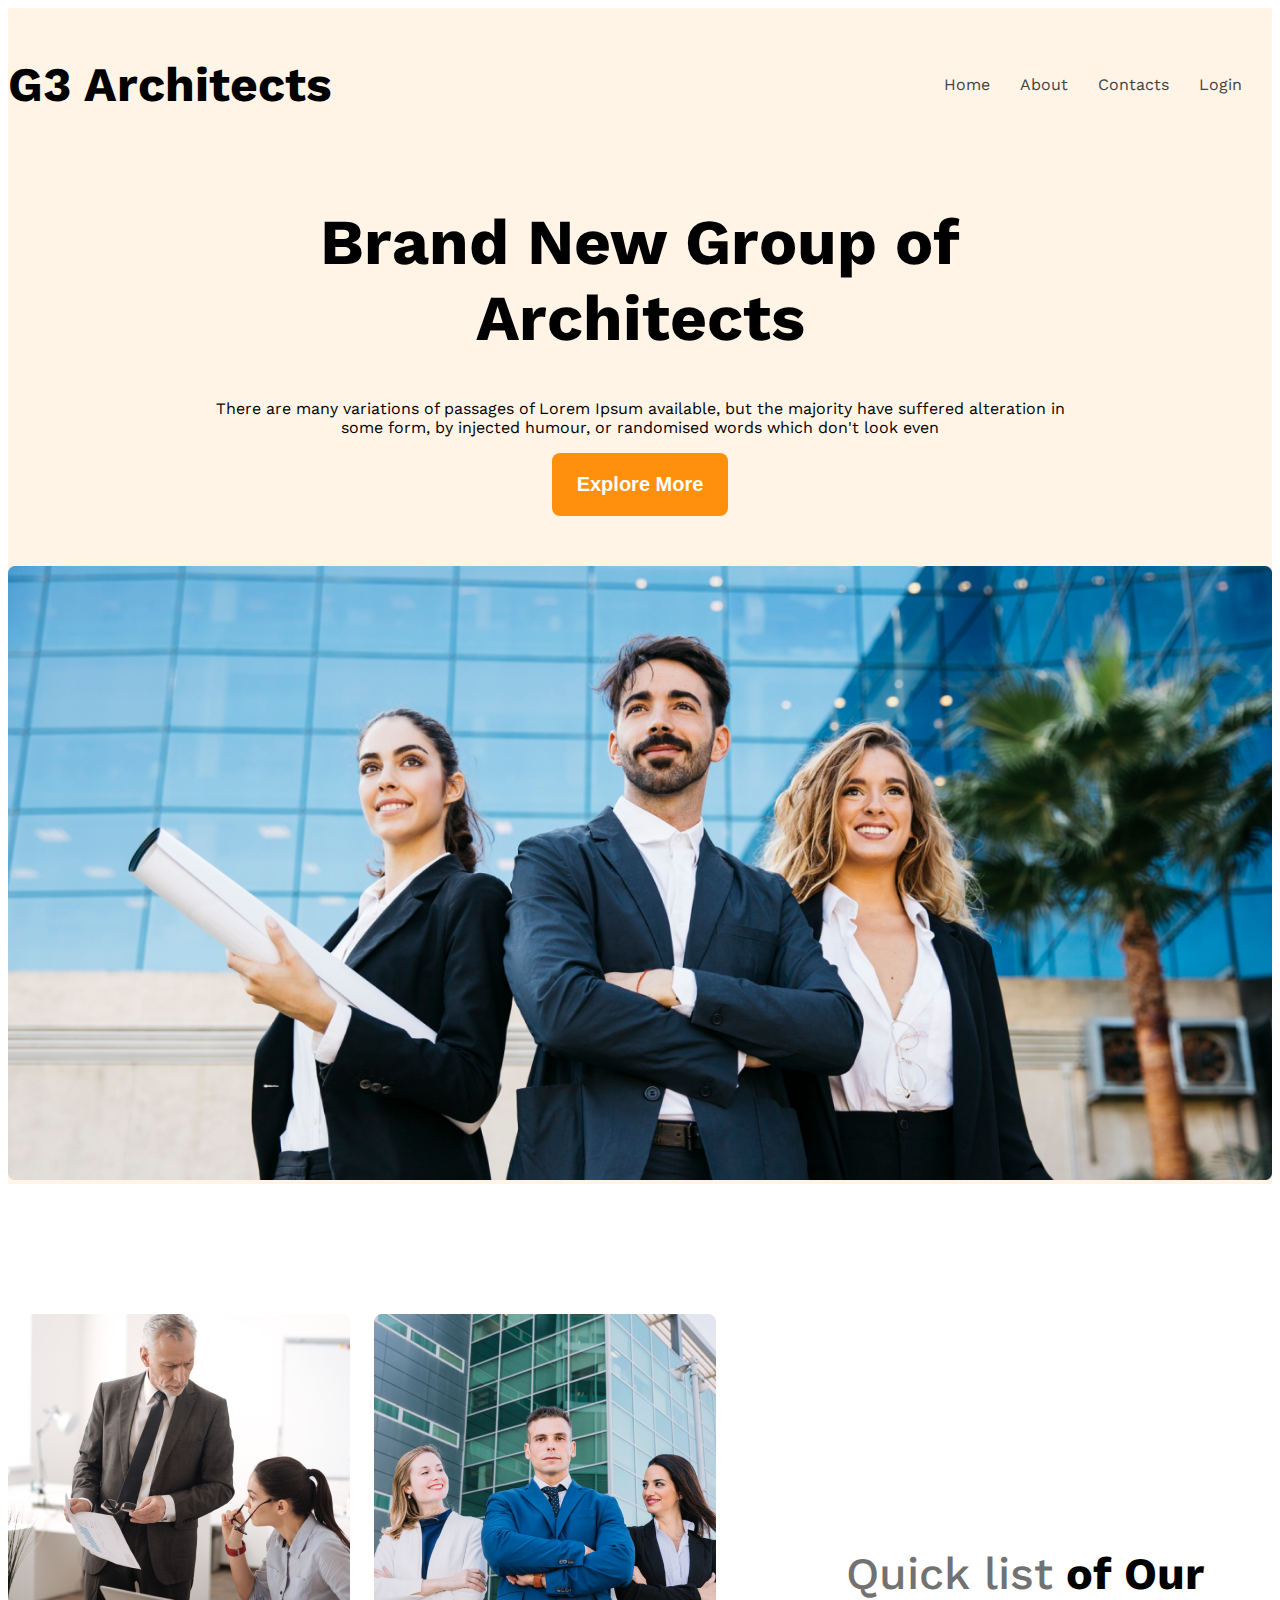
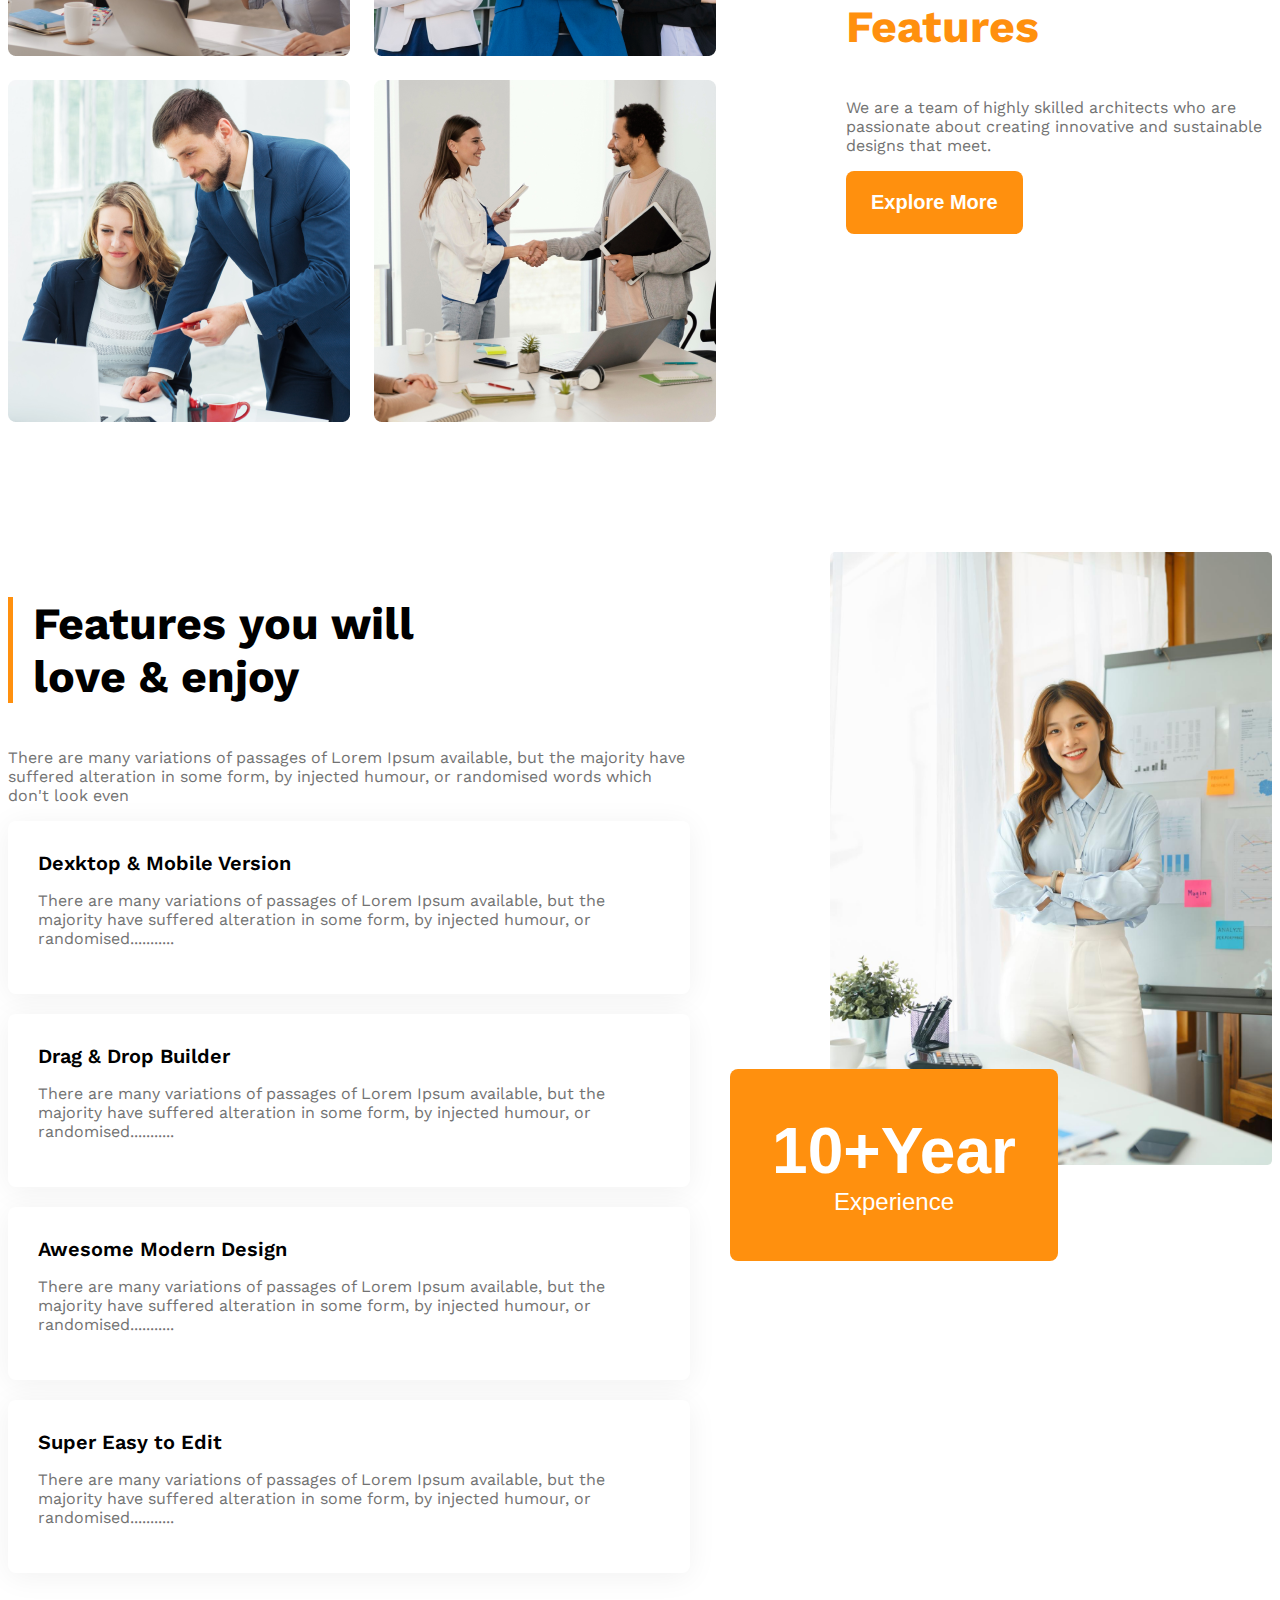
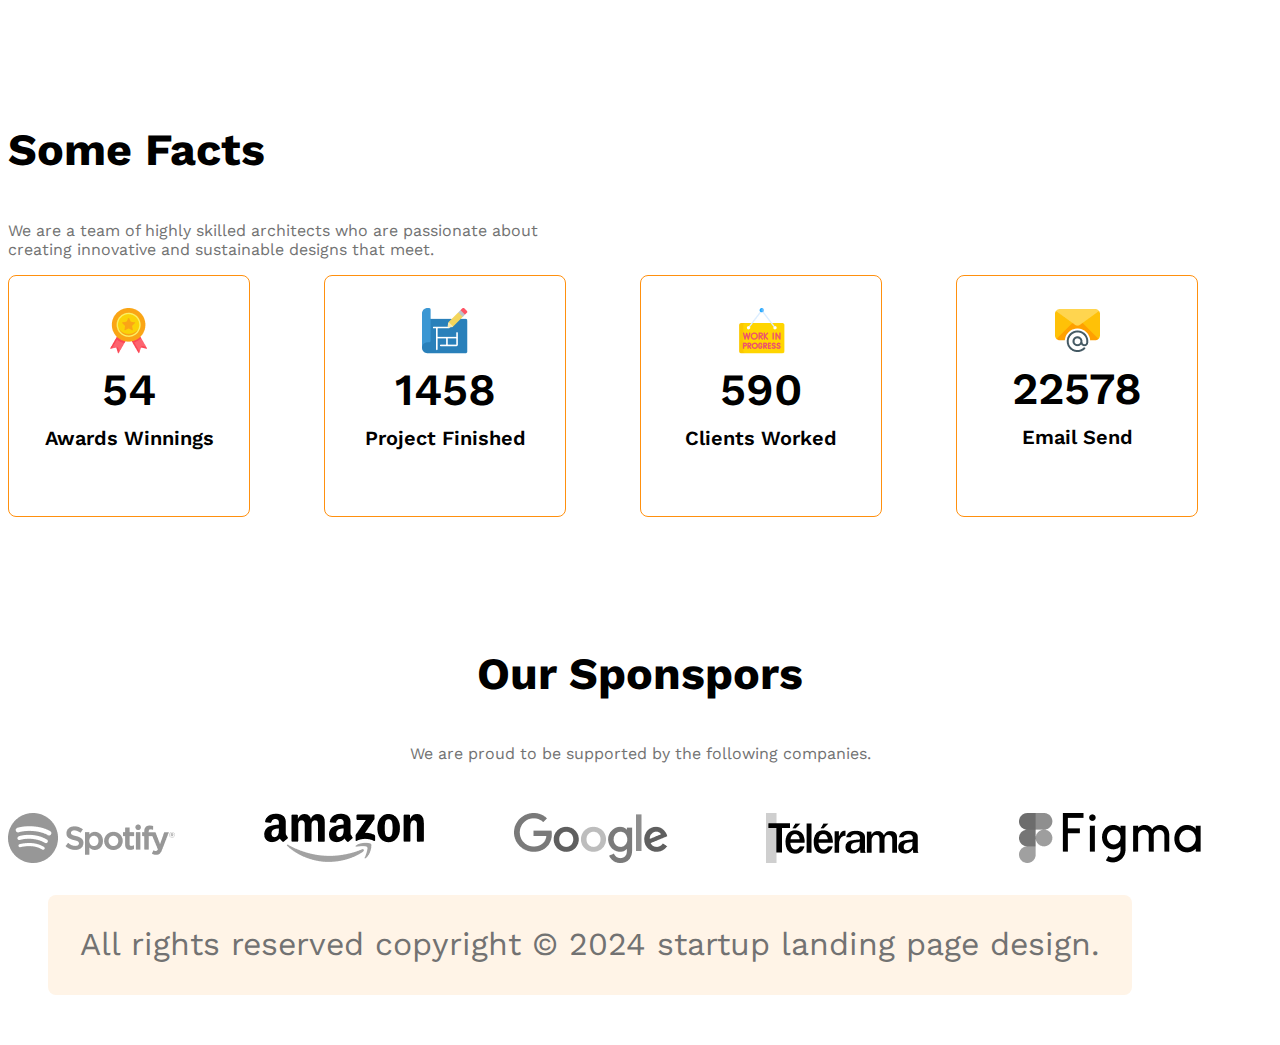
<file: index.html>
<!DOCTYPE html>
<html lang="en">
  <head>
    <meta charset="UTF-8" />
    <meta name="viewport" content="width=device-width, initial-scale=1.0" />
    <title>G3 Architects</title>
    <link rel="stylesheet" href="style.css" />
  </head>
  <body class="work-sans-font" id="home">
    <header class="bg-light">
      <nav class="navbar display-flex">
        <h3 class="brand">G3 Architects</h3>
        <ul class="nav-links display-flex">
          <!-- li.nav-item*4>a.nav-link -->
          <li class="nav-item">
            <a href="index.html" class="nav-link text-gray">Home</a>
          </li>
          <li class="nav-item">
            <a href="#about" class="nav-link text-gray">About</a>
          </li>
          <li class="nav-item">
            <a href="contact.html" class="nav-link text-gray">Contacts</a>
          </li>
          <li class="nav-item">
            <a href="login.html" class="nav-link text-gray">Login</a>
          </li>
        </ul>
      </nav>
      <div class="banner">
        <div class="banner-content">
            <h1 class="banner-title">Brand New Group of Architects</h1>
            <p class="banner-description">
              There are many variations of passages of Lorem Ipsum available, but
              the majority have suffered alteration in some form, by injected
              humour, or randomised words which don't look even
            </p>
            <button class="btn-primary">Explore More</button>
        </div>
        <img class="banner-img" src="images/banner.png" alt="">
      </div>
    </header>
<!-- Main part started here... -->
    <main>
        <!-- Teams Section Started here.... -->
        <section class="teams display-flex">
            <div class="team-img-container">
                <img src="images/team1.png" alt="Two architects discussing about designs">
                <img src="images/team2.png" alt="">
                <img src="images/team3.png" alt="">
                <img src="images/team4.png" alt="">

            </div>
            <div class="our-features">
                <h3 class="section-title">
                    <span id="Quick-list" class="text-light-gray">Quick list</span> <span>of Our</span> <span class="text-primary">Features</span>
                </h3>
                <p class="feature-description text-light-gray">
                    We are a team of highly skilled architects who are passionate about creating innovative and sustainable designs that meet.
                </p>
                <button class="btn-primary">Explore More</button>
            </div>

        </section>


        <!-- Feature will enjoy section Started here!!! -->
        <section class="Features display-flex" >
            <div>
                <h3 id="feature-section-title" class="section-title">
                    Features you will <br> love & enjoy
                </h3>
                <p class="text-light-gray">
                    There are many variations of passages of Lorem Ipsum available, but the majority have suffered alteration in some form, by injected humour, or randomised words which don't look even
                </p>

                <!-- Feature card containers -->
                 <div class="feature-card">
                    <h4 class="feature-title">Dexktop & Mobile Version</h4>
                    <p class="feature-description text-light-gray">
                        There are many variations of passages of Lorem Ipsum available, but the majority have suffered alteration in some form, by injected humour, or randomised...........
                    </p>
                 </div>
                 <div class="feature-card">
                    <h4 class="feature-title">Drag & Drop Builder</h4>
                    <p class="feature-description text-light-gray">
                        There are many variations of passages of Lorem Ipsum available, but the majority have suffered alteration in some form, by injected humour, or randomised...........
                    </p>
                 </div>
                 <div class="feature-card">
                    <h4 class="feature-title">Awesome Modern Design</h4>
                    <p class="feature-description text-light-gray">
                        There are many variations of passages of Lorem Ipsum available, but the majority have suffered alteration in some form, by injected humour, or randomised...........
                    </p>
                 </div>
                 <div class="feature-card">
                    <h4 class="feature-title">Super Easy to Edit</h4>
                    <p class="feature-description text-light-gray">
                        There are many variations of passages of Lorem Ipsum available, but the majority have suffered alteration in some form, by injected humour, or randomised...........
                    </p>
                 </div>
            </div>
            <div class="feature-architect">
                <img src="images/architect.png" alt="">
                <button id="experience-badge" class="btn-primary">
                    <span id="experience-year">
                        10+Year
                    </span>
                    <br> 
                    <span>Experience</span>
                </button>
            </div>
            

        </section>

        <!-- Some Facts!! -->
         <section class="some-facts" id="about">
            <h3 class="section-title">
                Some Facts
            </h3>
            <p class="text-light-gray fact-description">
                We are a team of highly skilled architects who are passionate about creating innovative and sustainable designs that meet.
            </p>
            <div class="facts-container">
                <!-- .fact*4>img.fact-icon+h4.fact-number+h5.fact-name -->
                <div class="fact-card display-flex">

                    <div>
                        <img src="images/icons/ribon.png" alt="" class="fact-icon">
                        <h4 class="fact-number">54</h4>
                        <h5 class="fact-name">Awards Winnings</h5>
                    </div>
                   
                </div>
                <div class="fact-card display-flex">
                    <div>
                        <img src="images/icons/projects.png" alt="" class="fact-icon">
                        <h4 class="fact-number">1458</h4>
                        <h5 class="fact-name">Project Finished</h5>
                    </div>
                   
                </div>
                <div class="fact-card display-flex">
                    <div>
                        <img src="images/icons/customers.png" alt="" class="fact-icon">
                        <h4 class="fact-number">590</h4>
                        <h5 class="fact-name">Clients Worked</h5>
                    </div>
                   
                </div>
                <div class="fact-card display-flex">
                    <div>
                        <img src="images/icons/email.png" alt="" class="fact-icon">
                        <h4 class="fact-number">22578</h4>
                        <h5 class="fact-name">Email Send</h5>
                    </div>
                    
                </div>
            </div>

         </section>

         <!-- Our Sponsors -->
          <section class="our-sponsors">
            <div class="sponsor-info">
                <h3 class="section-title">Our Sponspors</h3>
                <p class="text-light-gray">
                    We are proud to be supported by the following companies.
                </p>
            </div>
           
            <div class="sponsor-companies">
                <img src="images/sponsors/spotify.png" alt="">
                <img src="images/sponsors/amazon.png" alt="">
                <img src="images/sponsors/google.png" alt="">
                <img src="images/sponsors/telerama.png" alt="">
                <img src="images/sponsors/figma.png" alt="">
            </div>

          </section>
    </main>
    <footer>
        <div class="footer-content">
            <p class="footer-text text-light-gray">
                All rights reserved copyright &COPY; 2024 startup landing page design.
            </p>
        </div>
      
    </footer>
  </body>
</html>
</file>
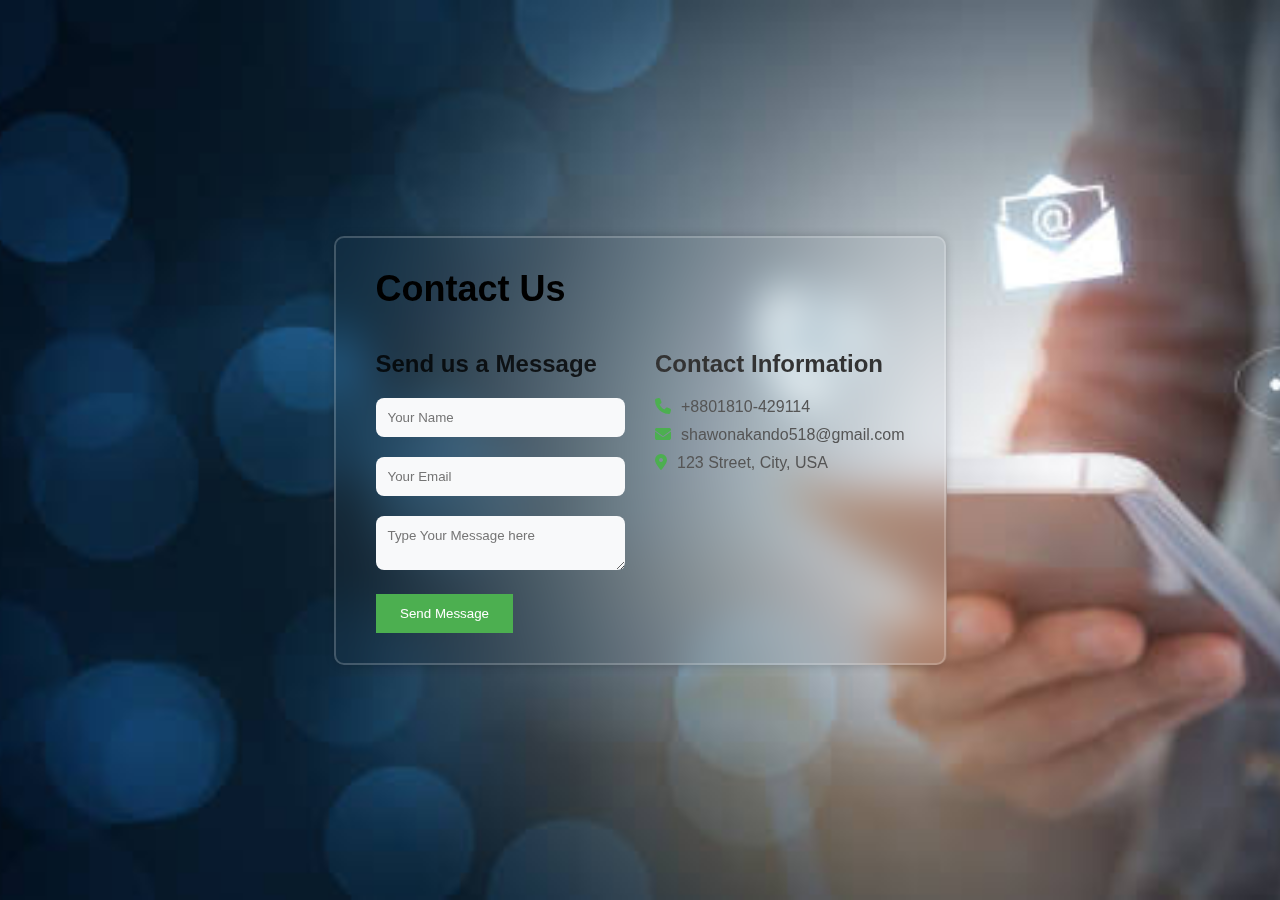
<file: contact.html>
<!DOCTYPE html>
<html lang="en">
<head>
    <meta charset="UTF-8">
    <meta name="viewport" content="width=device-width, initial-scale=1.0">
    <title>Contacts Page</title>
    <link rel="stylesheet" href="https://cdnjs.cloudflare.com/ajax/libs/font-awesome/6.6.0/css/all.min.css">
    <link rel="stylesheet" href="contact.css">
</head>
<body>
    <section class="contact">
        <div class="container">
            <h2>Contact Us</h2>
            <div class="contact-wrapper">
                <div class="contact-form">
                    <h3>Send us a Message</h3>
                    <form>
                        <div class="form-group">
                            <input type="text" name="name" placeholder="Your Name" required>
                        </div>
                        <div class="form-group">
                            <input type="email" name="email" placeholder="Your Email" required>
                        </div>
                        <div class="form-group">
                             <textarea name="message" id="" placeholder="Type Your Message here" ></textarea>
                        </div>
                        <button type="submit">
                            Send Message
                        </button>
                    </div>
                    <div class="contact-info">
                    <h3>Contact Information</h3>
                    <p><i class="fas fa-phone"></i>+8801810-429114</p>
                    <p><i class="fas fa-envelope"></i>shawonakando518@gmail.com</p>
                    <p><i class="fas fa-map-marker-alt"></i>123 Street, City, USA</p>
                    </div>


                </div>
            </div>
    </section>
</body>
</html>
</file>
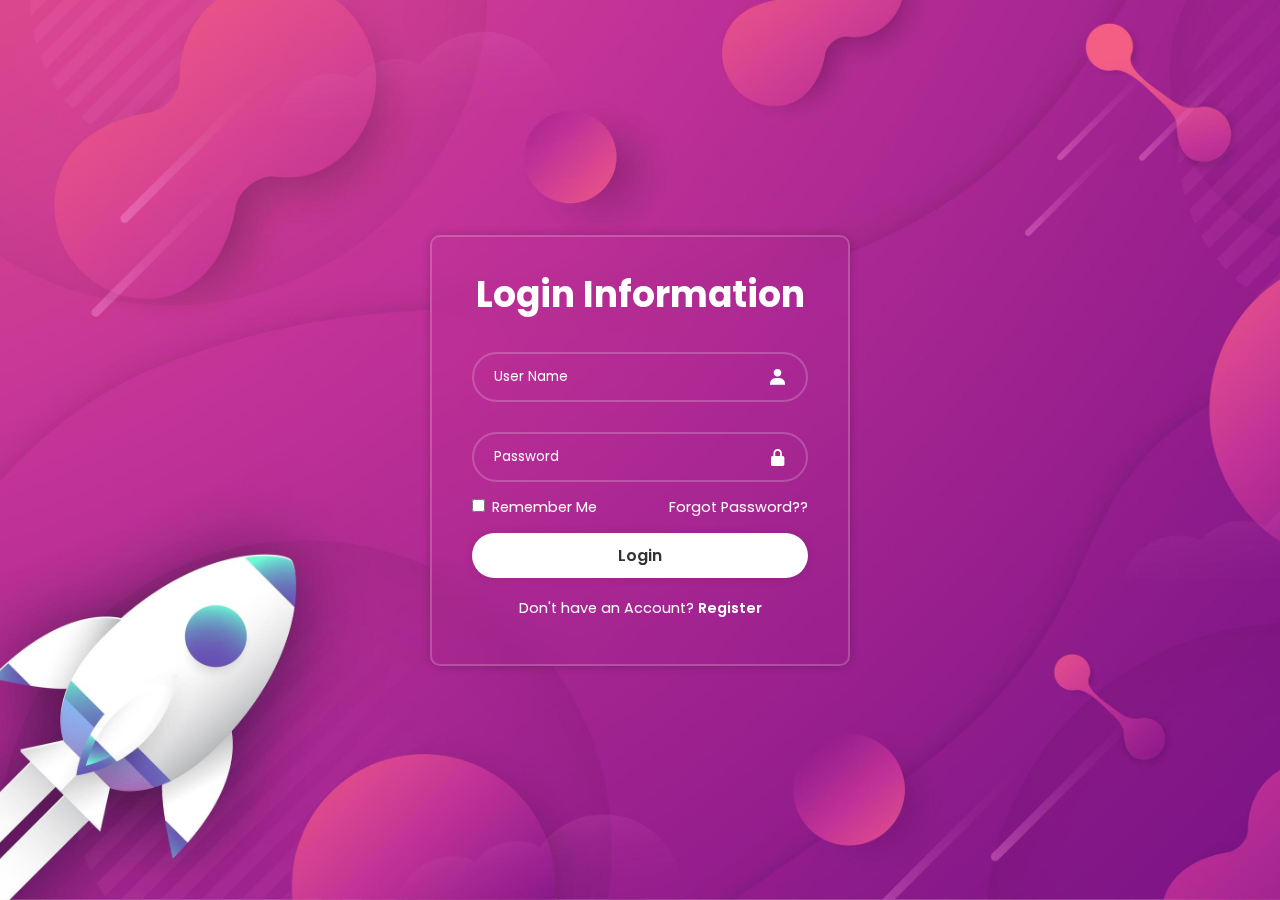
<file: login.html>
<!DOCTYPE html>
<html lang="en">
<head>
    <meta charset="UTF-8">
    <meta name="viewport" content="width=device-width, initial-scale=1.0">
    <title>Login Page</title>
    <link rel="stylesheet" href="login.css">
    <link href='https://unpkg.com/boxicons@2.1.4/css/boxicons.min.css' rel='stylesheet'>
</head>
<body>




<header class="login-header ">
        <h3 class="login-form">
            Login Information
        </h3>
        <form class="login-text">
            <div class="input-log">
                <div class="input-login">
                    <input  type="text" placeholder="User Name" required>
                    <i class='bx bxs-user'></i>
                </div>
                
                <div class="input-login">
                    <input  type="password" placeholder="Password">
                    <i class='bx bxs-lock-alt' ></i>
                </div>
                
                <div class="remeber-forgot">
                    <label for="">
                        <input type="checkbox"> Remember Me
                    </label>
                    <a href="#">Forgot Password??</a>
                </div>
                <button type="submit" class="btn">Login</button>
                <div class="register-link">
                    <p>Don't have an Account? <a href="#">Register</a></p>

                </div>
                <!-- <button class="btn-primary">LogIn</button>
                <br>
                <button class="forget">Forgot Password??</button> -->
            </div>
            
        </form>
    </header>
    
</body>
</html>
</file>
<file: style.css>
@import url('https://fonts.googleapis.com/css2?family=Azeret+Mono:ital,wght@0,100..900;1,100..900&family=Work+Sans:ital,wght@0,100..900;1,100..900&display=swap');


.work-sans-font{
    font-family: 'Work Sans', sans-serif;
    font-optical-sizing: auto;
    font-weight: 400;
    font-style: normal;
}

/* Shared styles */
.display-flex{
    display: flex;
}

.text-primary{
    color: rgb(255, 144, 14);
}
/* Dark 02 */
.text-gray{
    color: rgb(66, 66, 66);
}
/* Dark 03 */
.text-light-gray{
    color: rgb(114, 114, 114);

}
.bg-light{
   background-color: rgba(255, 144, 14, 0.1);
}

.btn-primary{

    border-radius: 8px;
    background-color: rgb(255, 144, 14);
    color: rgb(255, 255, 255);
    padding: 20px 25px;
    font-size: 1.25rem;
    font-weight: 600;
    border: none;
}
main{
    max-width: 1440px;
    margin: 0 auto;
}
main>section{
    margin-top: 130px;
}

.section-title{
    font-size: 2.8rem;
    font-weight: 700;
}



/* Navbar related styles */
.navbar{
    justify-content: space-between;
    align-items: center;
   
}
.brand{
    font-weight: 700;
    font-size: 3rem;

}
.nav-item{
    list-style: none;
    margin-right: 30px;
}
.nav-link{
    text-decoration: none;
    font-weight: 500px;
}
.navbar, .banner{

    max-width: 1440px;
    margin: 0 auto;
}

/* banner related contain */
.banner-content{
    max-width: 850px;
    margin: 0 auto;
    text-align: center;

    margin-bottom: 50px;
}
.banner-title{
    font-weight: 700;
    font-size: 4rem;
}

.banner-img{
    width: 100%;
}

/* Team and Features Related Styles */
.teams{
    align-items: center;
}
.team-img-container{
    display: grid;
    grid-template-columns: repeat(2, 1fr);
    gap: 24px;
}
.our-features{
    margin-left: 130px ;
    max-width: 530px ;

}


#Quick-list{
    font-weight: 500;

}


/* Features section related styles.... */
#feature-section-title{
    border-left: 5px solid rgb(255, 144, 14);
    padding-left: 20px;
}
.Features{
    gap: 140px;
}
.feature-card{
    padding: 30px;
    border-radius: 8px;

    box-shadow: 0px 4px 30px 0px rgba(0, 0, 0, 0.06);
    background: rgb(255, 255, 255);
    margin-bottom: 20px;
}
.feature-card .feature-title{
    font-weight: 600;
    font-size: 1.25rem;
    margin-top: 0px;
    margin-bottom: 0px;

}
#experience-badge{
    padding: 45px 42px;
    font-size: 1.5rem;
    font-weight: 500;
    margin-left: -100px;
    margin-top: -100px;
}
#experience-year{
    font-size: 4rem;
    font-weight: 700;
}
.feature-architect img{
    width: 100%;
}

/* Some facts related styles */
.facts-container{
    display: grid;

    grid-template-columns: repeat(4, 1fr);
}
.fact-card{
    border:1px solid rgb(255, 144, 14); 
    width: 240px;
    height: 240px;
    border-radius: 8px;
    text-align: center;
    align-items: center;
    justify-content: center;
}
.fact-number{
    font-size: 2.8rem;
    font-weight: 600;
    margin-top: 5px;
    margin-bottom: 10px;
}
.fact-name{
    font-size: 1.25rem;
    font-weight: 600;
    margin-top: 10px;
}

.fact-description{
    max-width: 540px;

}



/* Sponsor related style started here */

.sponsor-info{
    max-width: 540px;
    margin: 50px auto;
    text-align: center;
}
.sponsor-companies{
    display: grid;
    grid-template-columns: repeat(5, 1fr);
    
}
.sponsor-companies img{
    filter: grayscale(100%)
}

/* Responsive Media Query */
@media screen and (max-width:576px) {
    .navbar, .nav-link, .teams {
        flex-direction: column;
    }
    .team-img-container, .facts-container, .sponsor-companies, .Features{
        grid-template-columns: repeat(1, 1fr);
    }
    .facts-container{
        justify-items:center ;
        gap: 24px;
    }
    .sponsor-companies{
        justify-items: center;
        gap: 50px ;
    }
    .our-features{
        margin-left: 20px;
    }
    #experience-badge{
        margin-top: 20px;
        margin-left: 20px;
    }

}

/* Medium size device media query */
@media screen and(min-width:576px) and (max-width:992px){
    .teams, .Features{
        flex-direction:column;
    }
    .our-features{
        margin-left: 50px auto;
    }
    .sponsor-companies , .facts-container{
        grid-template-columns: repeat(2, 1fr);
        gap: 50px;
        justify-items: center;
    }

}



.footer-content{
    width: auto;
    height: 100px;
    margin-bottom: 50px;
    margin-right: 140px;
    margin-left: 40px;
    border-radius: 8px;
    text-align: center;
    align-items: center;
    justify-content: center;
    background-color: rgb(255, 244, 231);
}

.footer-text{
padding-top: 30px;
width: 100%;
text-align: center;
font-size: 2rem;

}
</file>
<file: contact.css>
*{
    margin: 0px;
    padding: 0px;
    box-sizing: border-box;
    font-family: sans-serif;
}
.contact{
    width:auto ;
    background: transparent;
    border: 2px solid rgba(255,255,255,.2);
    backdrop-filter: blur(20px);
    box-shadow: 0 0 10px rgba(0,0,0,.2);
    color: #fff;
    border-radius: 10px;
    padding: 30px 40px;
}

body{
    display: flex;
    justify-content: center;
    align-items: center;
    min-height: 100vh;
    background: url(images/contact-image.jpg) no-repeat;
    background-size: cover;
    background-position: center;


}

.container{
    max-width: 800px;
    margin: 0 auto;
}
.contact h2{
    font-size: 36px;
    margin-bottom: 40px;
    color: #000000;
}
.contact-wrapper{
    display: grid;
    grid-template-columns: repeat(2, 1fr);
    grid-gap: 30px;

}
.contact-form{
    text-align: left;
}
.contact-form h3{
    font-size: 24px;
    margin-bottom: 20px;
    color: #000000ca;
}
.form-group{
    margin-bottom: 20px;
}
input, textarea{
    width: 100%;
    padding: 12px;

    border-radius: 8px;
    border: none;
    background-color: #f8f9fa;
    color: #333;
}
input:focus,
textarea:focus{
    outline: none;
    box-shadow:  0 0 8px #bbb;
}


button{
    display: inline-block;
    padding: 12px 24px;
    background-color: #4caf50;
    color: #fff;
    border: none;
    cursor: pointer;
    transition: 0.3s ease;
}
button:hover{
    background-color: #45a049;
}

.contact-info{
    text-align: left;

}

.contact-info h3{
    font-size: 24px;
    margin-bottom: 20px;
    color: #333;
}
.contact-info p{
    margin-bottom: 10px;
    color: #555;
}

.contact-info i{
    color: #4caf50;
    margin-right: 10px;
}

@media screen and (max-width:768px) {
    .container{
        padding: 20px;
    }
    .contact-wrapper{
        grid-template-columns: 1fr;
    }
    
}
</file>
<file: login.css>
@import url("https://fonts.googleapis.com/css2?family=Azeret+Mono:ital,wght@0,100..900;1,100..900&family=Poppins:ital,wght@0,100;0,200;0,300;0,400;0,500;0,600;0,700;0,800;0,900;1,100;1,200;1,300;1,400;1,500;1,600;1,700;1,800;1,900&family=Work+Sans:ital,wght@0,100..900;1,100..900&display=swap");

*{
    margin: 0;
    padding: 0;
    box-sizing: border-box;
    font-family: "Poppins", sans-serif;
}
body{
    display: flex;
    justify-content: center;
    align-items: center;
    min-height: 100vh;
    background: url(images/login.jpg) no-repeat;
    background-size: cover;
    background-position: center;


}
.login-header{
    width:420px ;
    background: transparent;
    border: 2px solid rgba(255,255,255,.2);
    backdrop-filter: blur(20px);
    box-shadow: 0 0 10px rgba(0,0,0,.2);
    color: #fff;
    border-radius: 10px;
    padding: 30px 40px;
}

.login-header h3{
    font-size: 36px;
    text-align: center;
}
.login-header .input-login{
    position: relative;
    width: 100%;
    height: 50px;
    margin: 30px 0;
}

.input-login input{
    width: 100%;
    height: 100%;
    background: transparent;
    border: none;
    outline: none;
    border: 2px solid rgba(255,255,255,.2);
    border-radius: 40px;
    padding: 20px 45px 20px 20px;

}
.input-login input::placeholder{
    color: #fff;
}
.input-login i{
    position: absolute;
    right: 20px;
    top: 50%;
    transform: translateY(-50%);
    font-size: 20px;
}
.login-header .remeber-forgot{
    display: flex;
    justify-content: space-between;
    font-size: 14.5px;
    margin: -15px 0 15px ;
}

.remeber-forgot label input{
    accent-color: #fff;
    margin-right: 3px;
}
.remeber-forgot a{
    color: #fff;
    text-decoration: none;
}
.remeber-forgot a:hover{
    text-decoration: underline;
}

.login-header .btn{
width: 100%;
height: 45px;
background: #fff;
border: none;
outline: none;
border-radius:  40px;
box-shadow: 0 0 10px rgba(0,0,0,.1);
cursor: pointer;
font-size: 16px;
color: #333;
font-weight: 600;
}

.login-header .register-link{
    font-size: 14.4px;
    text-align: center;
    margin-top: 20px;
    margin: 20px 0 15px;
}

.register-link p a{
    color: #fff;
    text-decoration: none;
    font-weight: 600;
}

.register-link p a:hover {
    text-decoration: underline;
}
</file>
